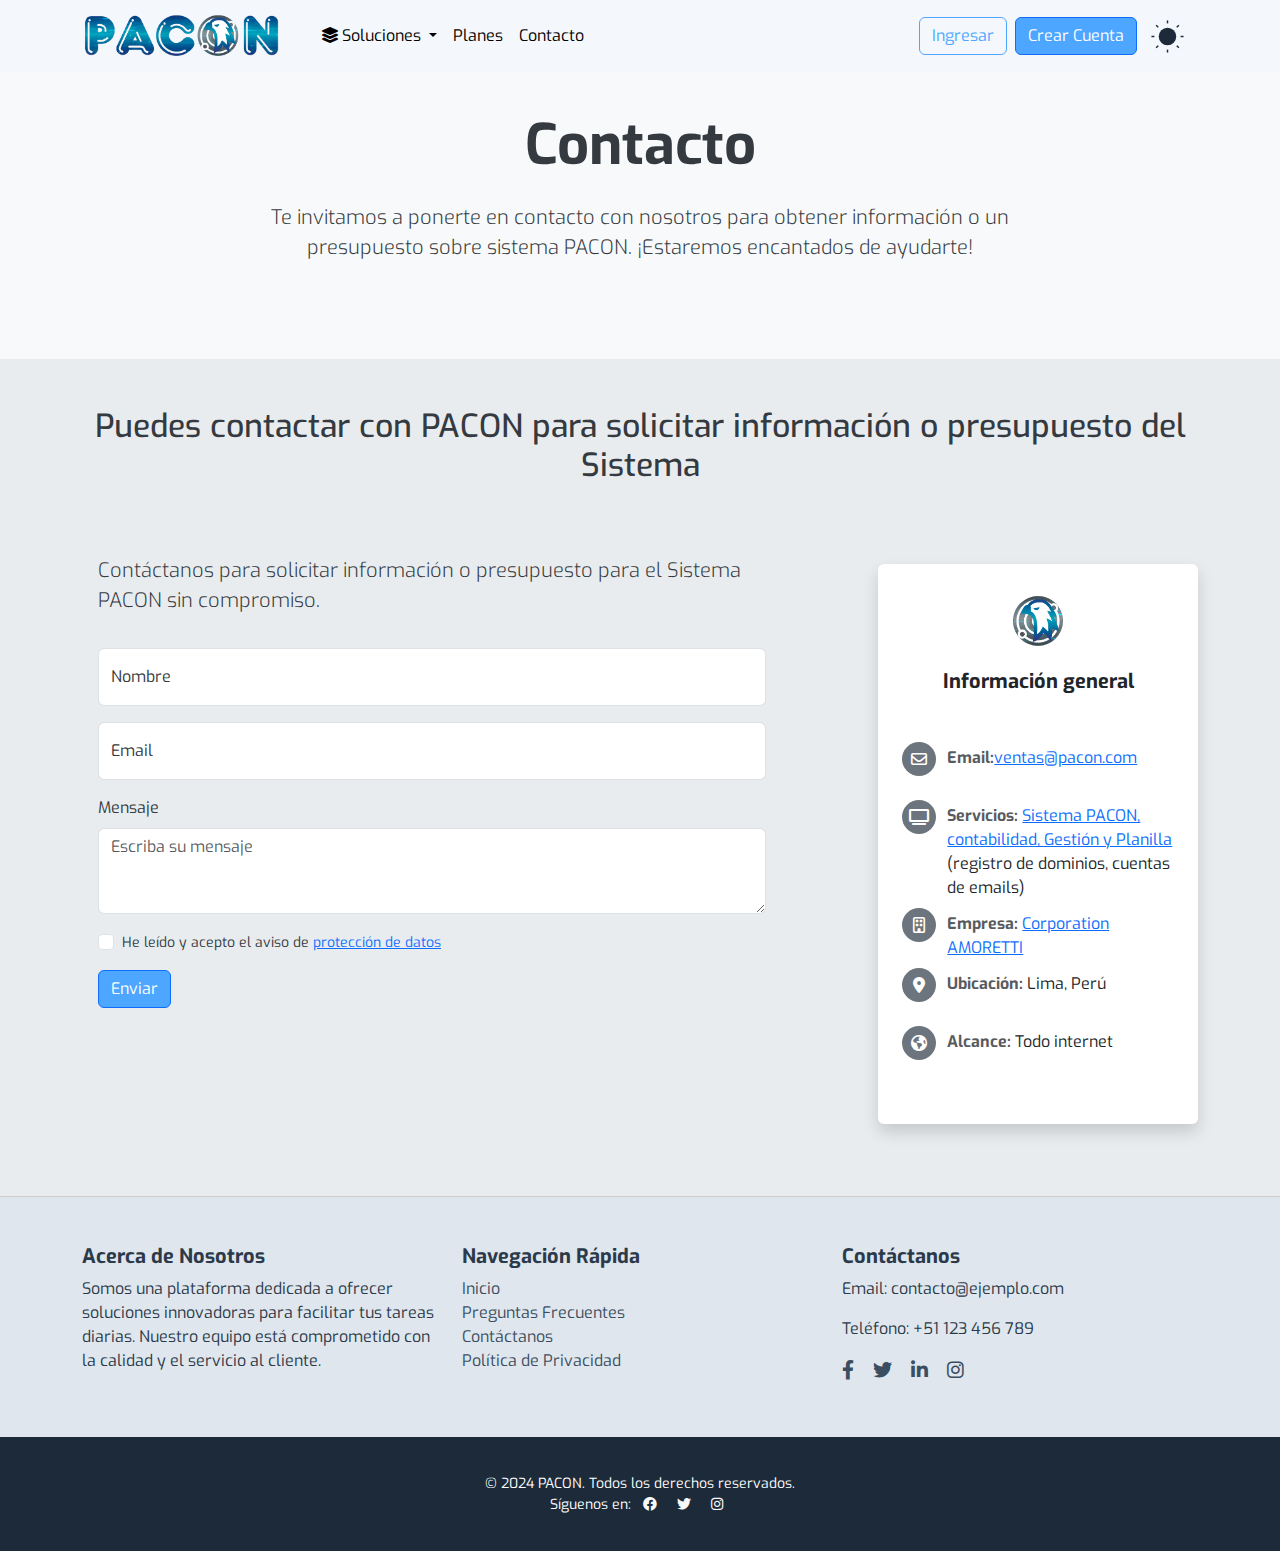
<file: contacto.html>
<!DOCTYPE html>
<html lang="es">
<head>
  <meta charset="UTF-8">
  <meta name="viewport" content="width=device-width, initial-scale=1.0">
  <title>Página PACON</title>
  <link href="https://fonts.googleapis.com/css2?family=Exo:wght@400;500;700&display=swap" rel="stylesheet">
  <link href="https://cdn.jsdelivr.net/npm/bootstrap@5.3.0/dist/css/bootstrap.min.css" rel="stylesheet">
  <link rel="stylesheet" href="https://cdnjs.cloudflare.com/ajax/libs/font-awesome/6.0.0-beta3/css/all.min.css">

  <link rel="stylesheet" href="css/style.css">

  <style>
    /* General */
    .topsection {
      margin-top: 4rem;
      padding: 2rem;
    }

    /* Modo claro */
    body.light-mode section {
      background-color: #f8f9fa;
      color: #343a40;
    }

    body.light-mode h1 {
      color: #212529;
    }

    /* Modo oscuro */
    body.dark-mode section {
      background-color: #343a40;
      color: #e4e6eb;
    }

    body.dark-mode h1 {
      color: #ffffff;
    }

    body.dark-mode h1 {
      color: #ffffff;
    }
    /*==================Cuerpo del pormulario==================*/
    
    .dark-mode .bg-body-secondary {
      background-color: #1f1f1f !important;
    }

    .dark-mode .form-control,
    .dark-mode .form-check-label,
    .dark-mode .card-text {
      background-color: #333333;
      color: #ffffff;
      border-color: #555555;
    }

    .dark-mode .form-control::placeholder {
      color: #cccccc;
    }

    .dark-mode .card {
      background-color: #292929;
      border-color: #3e3e3e;
    }

    .icon {
      color: #ffffff;
    }


  </style>

</head>
<body class="light-mode">

  <header>
    <nav class="navbar navbar-expand-lg fixed-top light-mode">
      <div class="container">
        <a class="navbar-brand" href="index.html"><img src="logo.png" alt="Logo" width="200"></a>

        <button class="navbar-toggler light-mode" type="button" data-bs-toggle="collapse" data-bs-target="#navbarNav">
          <span class="navbar-toggler-icon"></span>
        </button>
        <div class="collapse navbar-collapse" id="navbarNav">
          <ul class="navbar-nav me-auto ms-3">
            <li class="nav-item dropdown">
              <a class="nav-link dropdown-toggle" href="#" id="navbarDropdown" role="button" data-bs-toggle="dropdown">
                <i class="fas fa-layer-group"></i> Soluciones
              </a>
              <ul class="dropdown-menu light-mode" aria-labelledby="navbarDropdown">
                <li><a class="dropdown-item" href="facturacion.html"><i class="fas fa-chart-line"></i> Facturación</a></li>
                <li><a class="dropdown-item" href="#"><i class="fas fa-chart-bar"></i> Contabilidad</a></li>
                <li><a class="dropdown-item" href="puntoventa.html"><i class="fas fa-wallet"></i> Punto de venta</a></li>
                <li><a class="dropdown-item" href="#"><i class="fas fa-users"></i> Recursos Humanos</a></li>
              </ul>
            </li>
            <li class="nav-item"><a class="nav-link" href="#">Planes</a></li>
            <li class="nav-item"><a class="nav-link" href="#">Contacto</a></li>
          </ul>
          <div class="d-flex align-items-center auth-buttons">
            <a class="btn btn-outline-primary me-2" href="#">Ingresar</a>
            <a class="btn btn-primary" href="#">Crear Cuenta</a>
            
            <!--=============== Modo black/white ===============-->
            <button id="themeToggle" class="btn theme-icons" onclick="toggleMode()">
              <svg class="sun-and-moon" aria-hidden="true" width="35" height="35" viewBox="0 0 24 24">
                <!-- Sol (Negro) -->
                <circle class="sun" cx="12" cy="12" r="6" fill="currentColor"></circle>
                <g class="sun-beams" stroke="currentColor">
                  <line x1="12" y1="1" x2="12" y2="3"></line>
                  <line x1="12" y1="21" x2="12" y2="23"></line>
                  <line x1="4.22" y1="4.22" x2="5.64" y2="5.64"></line>
                  <line x1="18.36" y1="18.36" x2="19.78" y2="19.78"></line>
                  <line x1="1" y1="12" x2="3" y2="12"></line>
                  <line x1="21" y1="12" x2="23" y2="12"></line>
                  <line x1="4.22" y1="19.78" x2="5.64" y2="18.36"></line>
                  <line x1="18.36" y1="5.64" x2="19.78" y2="4.22"></line>
                </g>
                <!-- Media Luna -->
                <mask id="moon-mask">
                  <rect x="0" y="0" width="35" height="35" fill="white"></rect>
                  <circle cx="12" cy="12" r="6" fill="white"></circle>
                  <circle cx="15" cy="12" r="5" fill="black"></circle>
                </mask>
                <circle class="moon-shape" cx="12" cy="12" r="6" mask="url(#moon-mask)" fill="currentColor"></circle>
                <polygon points="16,12 17,14 15,13 17,12 15,11" fill="currentColor"></polygon>
              </svg>
            </button>

          </div>
        </div>
      </div>
    </nav>
  </header>

  <section class="container-fluid py-5 topsection">
    <div class="row justify-content-center align-items-center text-center">
      <div class="col-md-8">
        <h2 class="display-4 fw-bold mb-4">Contacto</h2>
        <p class="lead mb-5">
          Te invitamos a ponerte en contacto con nosotros para obtener información o un presupuesto 
          sobre sistema PACON. ¡Estaremos encantados de ayudarte!
        </p>

      </div>
    </div>
  </section>

  <section class="bg-body-secondary py-5">
    <div class="container">
      <div class="text-center section-heading">
        <h2>Puedes contactar con PACON para solicitar información o presupuesto del Sistema</h2> 
      </div>
      <div class="row justify-content-center mt-xl-5 pt-xl-4">
        <div class="col-lg-8 pe-xl-5 pe-lg-4">
          <p class="px-4 px-md-3 pb-3 lead">
            Contáctanos para solicitar información o presupuesto para el Sistema PACON sin compromiso.
          </p>
  
          <form class="px-3 mb-5" action="#" method="post" name="contactoform" id="contactoform" novalidate="">
            <div class="form-floating mb-3">
              <input type="text" class="form-control" id="nombre" aria-describedby="nombreHelp" placeholder="Escriba su nombre" name="nombre" required="">
              <label for="nombre">Nombre</label>
              <div id="nombreHelp" class="form-text invalid-feedback">Por favor escriba su nombre</div>
            </div>
            <div class="form-floating mb-3">
              <input type="email" class="form-control" id="email" aria-describedby="emailHelp" placeholder="Escriba su Email" name="email" required="">
              <label for="email">Email</label>
              <div id="emailHelp" class="form-text invalid-feedback">Por favor escriba un nombre de email válido</div>
            </div>
            <div class="mb-3">
              <label for="mensaje" class="form-label">Mensaje</label>
              <textarea class="form-control" id="mensaje" name="mensaje" rows="3" placeholder="Escriba su mensaje" aria-describedby="mensajeHelp" required=""></textarea>
              <div id="mensajeHelp" class="form-text invalid-feedback">Por favor escriba su mensaje</div>
            </div>
  
            <div class="mb-3 form-check">
              <input type="checkbox" class="form-check-input" id="privacidad" aria-describedby="privacidadHelp" required="">
              <label class="form-check-label" for="privacidad">
                <small>He leído y acepto el aviso de <a href="#" data-bs-toggle="modal" data-bs-target="#largeModal">protección de datos</a></small>
              </label>
              <div id="privacidadHelp" class="form-text invalid-feedback">No ha leído y aceptado el aviso de protección de datos</div>
            </div>
            <button type="submit" class="btn btn-primary lift">Enviar</button>
            <input type="hidden" name="enviar" value="contacto">
          </form>
        </div>
  
        <div class="col-lg-4 mt-2 ps-xl-5">
          <div class="card lift lift-lg mb-4 pb-4 px-2 border-0 shadow">
            <div class="card-body">
              <div class="my-3 text-center">
                <div class="icon d-inline-flex align-items-center justify-content-center rounded-5 mb-3 bg-secondary" style="width:50px; height:50px;">
                  <img src="logouno.png" alt="Información general Ailon Webs" width="50" height="50">
                </div>
                <h5 class="card-title mt-2 mb-5 fw-bold">Información general</h5>
              </div>
              
              <div class="row g-0 mb-2">
                <div class="col-2 col-md-1 col-lg-2">
                  <div class="icon d-inline-flex align-items-center justify-content-center rounded-5 mb-3 bg-secondary" style="width:34px; height:34px;">
                    <i class="far fa-envelope"></i>
                  </div>
                </div>
                <div class="col-10 col-md-11 col-lg-10">
                  <p class="pt-1 card-text">
                    <span class="text-body-secondary fw-bold">Email:</span><a href="mailto:info@ailonwebs.com">ventas@pacon.com</a>
                  </p>
                </div>
              </div>
  
              <div class="row g-0 mb-2">
                <div class="col-2 col-md-1 col-lg-2">
                  <div class="icon d-inline-flex align-items-center justify-content-center rounded-5 mb-3 bg-secondary" style="width:34px; height:34px;">
                    <i class="fas fa-tv"></i>
                  </div>
                </div>
                <div class="col-10 col-md-11 col-lg-10">
                  <p class="pt-1 card-text">
                    <span class="text-body-secondary fw-bold">Servicios:</span> <a href="/diseno-web">Sistema PACON, contabilidad, Gestión y Planilla</a> (registro de dominios, cuentas de emails)
                  </p>
                </div>
              </div>
  
              <div class="row g-0 mb-2">
                <div class="col-2 col-md-1 col-lg-2">
                  <div class="icon d-inline-flex align-items-center justify-content-center rounded-5 mb-3 bg-secondary" style="width:34px; height:34px;">
                    <i class="far fa-building"></i>
                  </div>
                </div>
                <div class="col-10 col-md-11 col-lg-10">
                  <p class="pt-1 card-text">
                    <span class="text-body-secondary fw-bold">Empresa:</span> <a href="/#nosotros">Corporation AMORETTI</a>
                  </p>
                </div>
              </div>
  
              <div class="row g-0 mb-2">
                <div class="col-2 col-md-1 col-lg-2">
                  <div class="icon d-inline-flex align-items-center justify-content-center rounded-5 mb-3 bg-secondary" style="width:34px; height:34px;">
                    <i class="fas fa-map-marker-alt"></i>
                  </div>
                </div>
                <div class="col-10 col-md-11 col-lg-10">
                  <p class="pt-1 card-text">
                    <span class="text-body-secondary fw-bold">Ubicación:</span> Lima, Perú
                  </p>
                </div>
              </div>
  
              <div class="row g-0 mb-2">
                <div class="col-2 col-md-1 col-lg-2">
                  <div class="icon d-inline-flex align-items-center justify-content-center rounded-5 mb-3 bg-secondary" style="width:34px; height:34px;">
                    <i class="fas fa-globe-americas"></i>
                  </div>
                </div>
                <div class="col-10 col-md-11 col-lg-10">
                  <p class="pt-1 card-text">
                    <span class="text-body-secondary fw-bold">Alcance:</span> Todo internet
                  </p>
                </div>
              </div>
              
            </div>
          </div>
        </div>
      </div>
    </div>
  </section>

  <!-- Pie de página uno-->

  <section class="footer-section container-fluid py-5">
    <div class="container">
        <div class="row">
            <!-- Acerca de -->
            <div class="col-lg-4 mb-4 mb-lg-0">
                <h5 class="fw-bold">Acerca de Nosotros</h5>
                <p>Somos una plataforma dedicada a ofrecer soluciones innovadoras para facilitar tus tareas diarias. Nuestro equipo está comprometido con la calidad y el servicio al cliente.</p>
            </div>

            <!-- Navegación Rápida -->
            <div class="col-lg-4 mb-4 mb-lg-0">
                <h5 class="fw-bold">Navegación Rápida</h5>
                <ul class="list-unstyled">
                    <li><a href="#">Inicio</a></li>
                    <li><a href="#">Preguntas Frecuentes</a></li>
                    <li><a href="#">Contáctanos</a></li>
                    <li><a href="#">Política de Privacidad</a></li>
                </ul>
            </div>

            <!-- Contacto y Redes Sociales -->
            <div class="col-lg-4">
                <h5 class="fw-bold">Contáctanos</h5>
                <p>Email: contacto@ejemplo.com</p>
                <p>Teléfono: +51 123 456 789</p>
                <div class="social-icons">
                    <a href="#" target="_blank" aria-label="Facebook"><i class="fab fa-facebook-f"></i></a>
                    <a href="#" target="_blank" aria-label="Twitter"><i class="fab fa-twitter"></i></a>
                    <a href="#" target="_blank" aria-label="LinkedIn"><i class="fab fa-linkedin-in"></i></a>
                    <a href="#" target="_blank" aria-label="Instagram"><i class="fab fa-instagram"></i></a>
                </div>
            </div>
        </div>
    </div>
  </section>

  <!-- Pie de página dos -->
  <footer>
    <div class="container text-center py-3">
      <p>© 2024 PACON. Todos los derechos reservados.</p>
      <p>Síguenos en:
        <a href="#" class="text-light mx-2"><i class="fab fa-facebook"></i></a>
        <a href="#" class="text-light mx-2"><i class="fab fa-twitter"></i></a>
        <a href="#" class="text-light mx-2"><i class="fab fa-instagram"></i></a>
      </p>
    </div>
  </footer>
  


  <script src="https://cdn.jsdelivr.net/npm/bootstrap@5.3.0/dist/js/bootstrap.bundle.min.js"></script>
  <script src="js/script.js"></script>

</body>
</html>
</file>
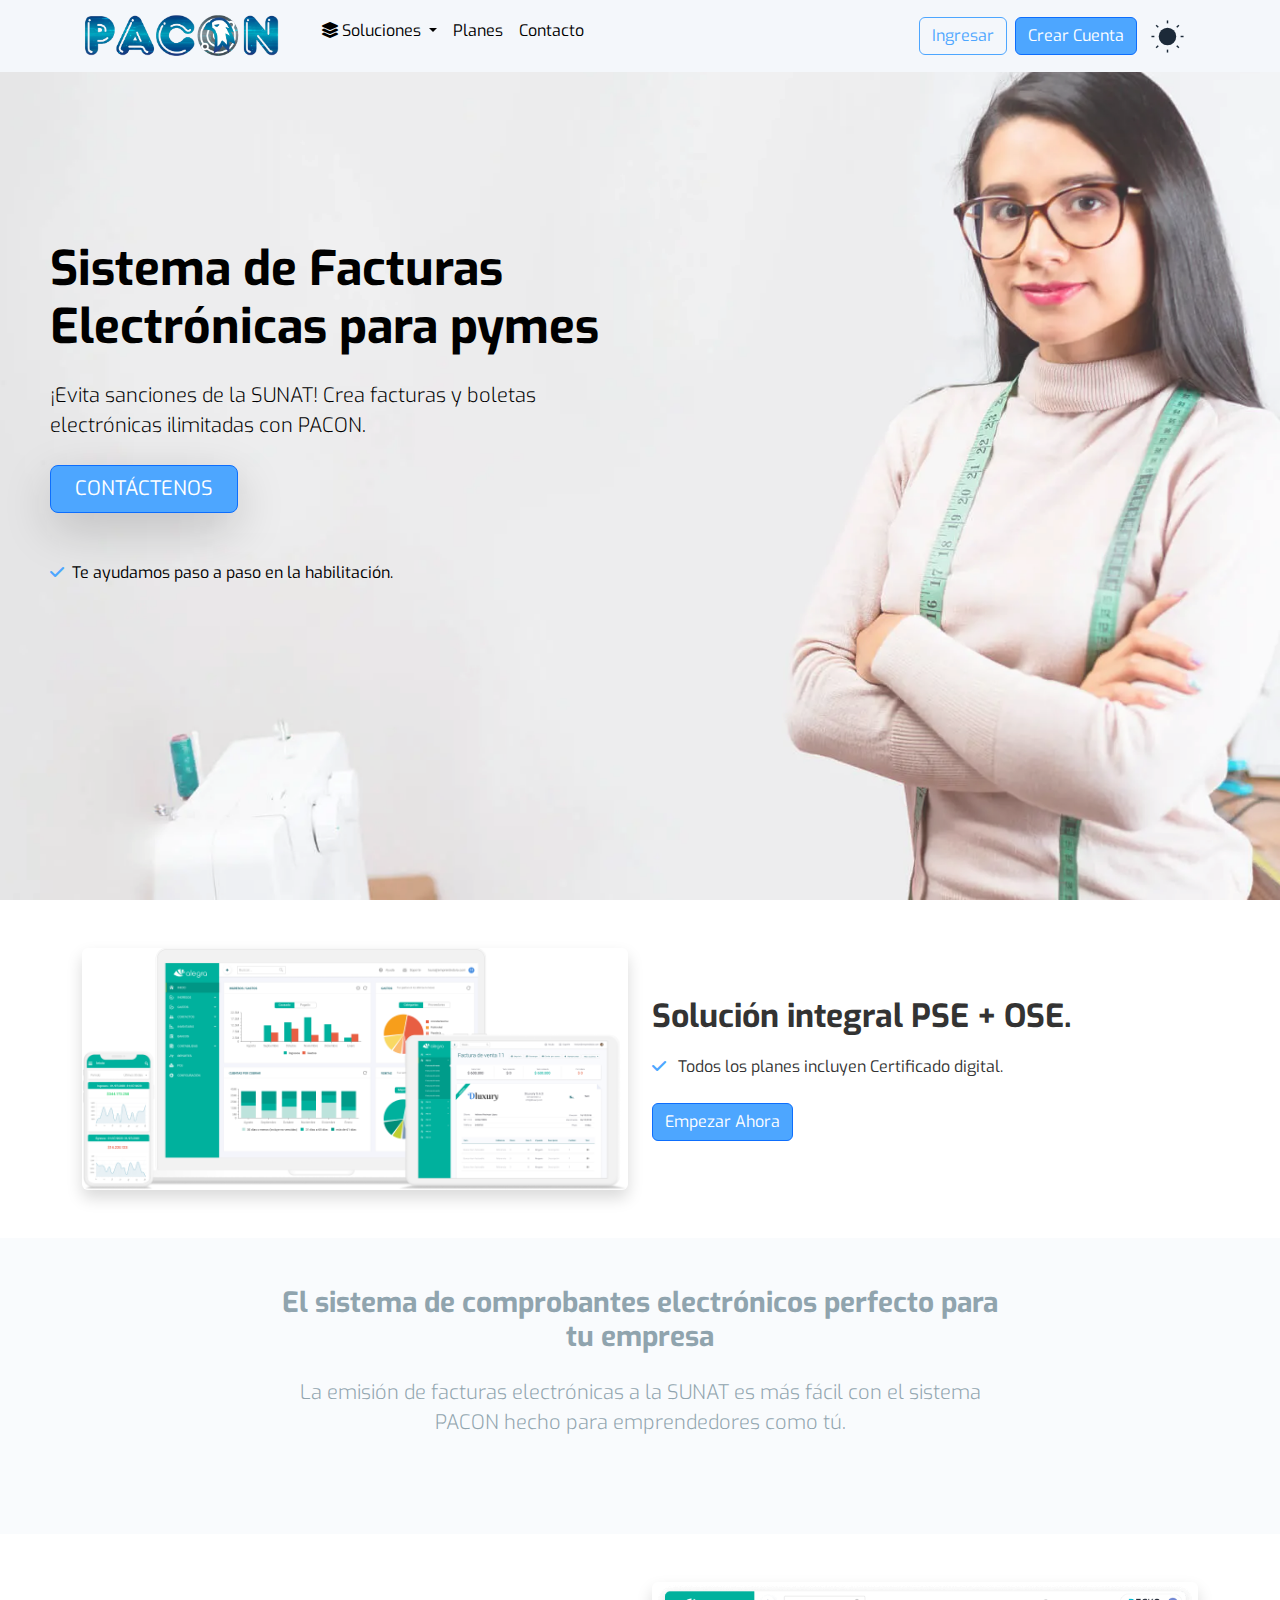
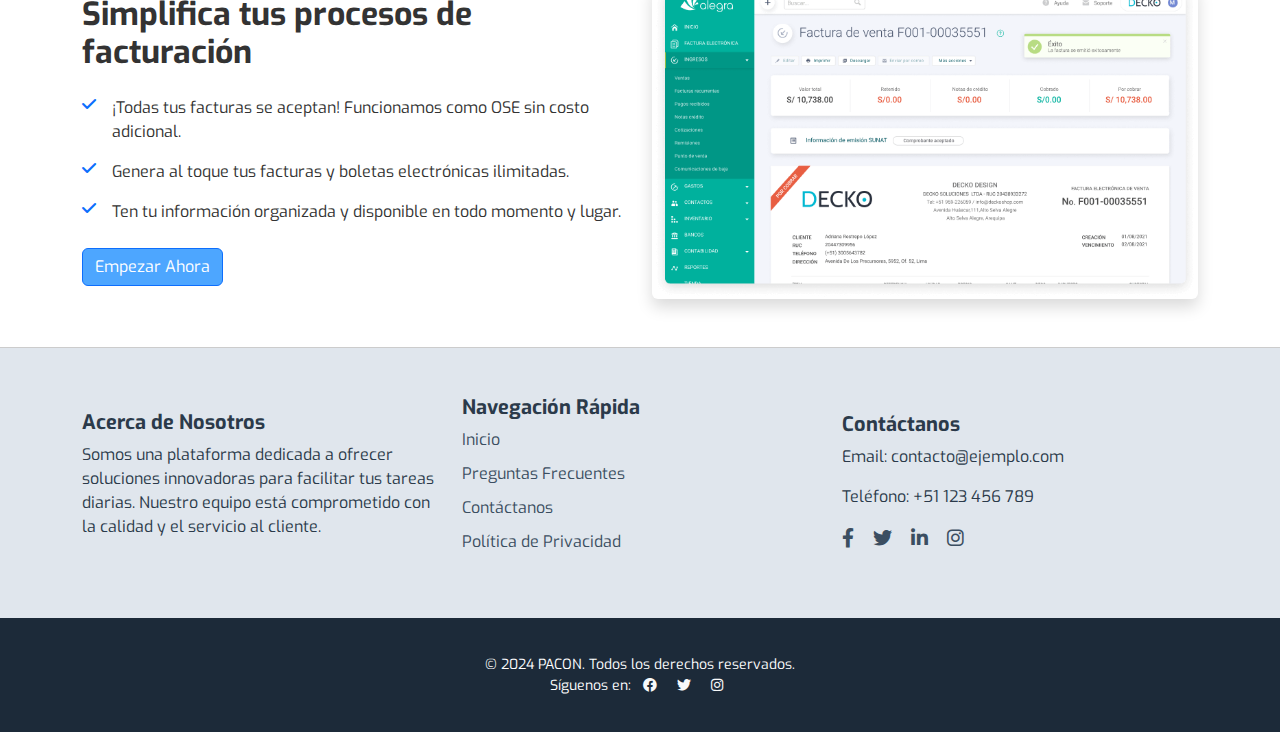
<file: facturacion.html>
<!DOCTYPE html>
<html lang="es">
<head>
  <meta charset="UTF-8">
  <meta name="viewport" content="width=device-width, initial-scale=1.0">
  <title>Página PACON</title>
  <link href="https://fonts.googleapis.com/css2?family=Exo:wght@400;500;700&display=swap" rel="stylesheet">
  <link href="https://cdn.jsdelivr.net/npm/bootstrap@5.3.0/dist/css/bootstrap.min.css" rel="stylesheet">
  <link rel="stylesheet" href="https://cdnjs.cloudflare.com/ajax/libs/font-awesome/6.0.0-beta3/css/all.min.css">

  <link rel="stylesheet" href="css/style.css">

  <style>
    /* Sección principal */
    
    
    /* Imagen de fondo */
    .background-image {
      position: absolute;
      top: 0;
      left: 0;
      width: 100%;
      height: 100%;
      background: url('facturacion.webp') no-repeat center center;
      background-size: cover;
      z-index: 1;
      opacity: 0.8;
    }
    
    /* Contenedor del contenido */
    .content-wrapper {
      position: relative;
      z-index: 2;
      height: 100%;
    }
    
    /* Eliminar el punto de las listas */
    ul {
      list-style: none;
      padding: 0;  /* Opcional: elimina el relleno por defecto */
    }

    ul li {
      margin-bottom: 10px;  /* Espaciado entre los elementos de la lista */
    }

    /* Cambios para dispositivos grandes */
    @media (min-width: 992px) {
      .row {
        display: flex;
        align-items: center;
        justify-content: flex-start; /* Texto a la izquierda */
      }
    
      #textSection {
        align-items: flex-start; /* Alinea texto a la izquierda */
        text-align: start;
        padding-left: 50px; /* Espaciado lateral */
      }
    }
    
    /* Cambios para dispositivos móviles y tabletas */
    @media (max-width: 991px) {
      .background-image {
        background-position: right center; /* Centra la parte derecha de la imagen */
        background-size: cover; /* Mantiene la imagen cubriendo toda la sección */
      }
    
      #textSection {
        padding-top: 80px; /* Asegura que el texto no se superponga al menú */
        text-align: center;
      }
    
      .content-wrapper {
        display: flex;
        justify-content: center;
        align-items: center;
      }
    
      /* Sombreado en modo móvil */
      .section-mobile {
        background: rgba(0, 0, 0, 0.6); /* Fondo negro con opacidad */
        backdrop-filter: blur(5px); /* Agrega desenfoque */
      }
    }

    /*=====================================*/
 
    /* Modo Claro */
    .topsection {
      background-color: var(--bg-light);
      color: var(--text-dark);
    }

    /* Modo Oscuro */
    body.dark-mode .topsection {
      background-color: var(--bg-dark);
      color: var(--text-light);
    }

    body.dark-mode .section-features {
      background-color: var(--primary-dark);
      color: var(--text-light);
    }

  </style>

</head>
<body class="light-mode">

  <header>
    <nav class="navbar navbar-expand-lg fixed-top light-mode">
      <div class="container">
        <a class="navbar-brand" href="index.html"><img src="logo.png" alt="Logo" width="200"></a>

        <button class="navbar-toggler light-mode" type="button" data-bs-toggle="collapse" data-bs-target="#navbarNav">
          <span class="navbar-toggler-icon"></span>
        </button>
        <div class="collapse navbar-collapse" id="navbarNav">
          <ul class="navbar-nav me-auto ms-3">
            <li class="nav-item dropdown">
              <a class="nav-link dropdown-toggle" href="#" id="navbarDropdown" role="button" data-bs-toggle="dropdown">
                <i class="fas fa-layer-group"></i> Soluciones
              </a>
              <ul class="dropdown-menu light-mode" aria-labelledby="navbarDropdown">
                <li><a class="dropdown-item" href="facturacion.html"><i class="fas fa-chart-line"></i> Facturación</a></li>
                <li><a class="dropdown-item" href="#"><i class="fas fa-chart-bar"></i> Contabilidad</a></li>
                <li><a class="dropdown-item" href="puntoventa.html"><i class="fas fa-wallet"></i> Punto de venta</a></li>
                <li><a class="dropdown-item" href="#"><i class="fas fa-users"></i> Recursos Humanos</a></li>
              </ul>
            </li>
            <li class="nav-item"><a class="nav-link" href="#">Planes</a></li>
            <li class="nav-item"><a class="nav-link" href="#">Contacto</a></li>
          </ul>
          <div class="d-flex align-items-center auth-buttons">
            <a class="btn btn-outline-primary me-2" href="#">Ingresar</a>
            <a class="btn btn-primary" href="#">Crear Cuenta</a>
            
            <!--=============== Modo black/white ===============-->
            <button id="themeToggle" class="btn theme-icons" onclick="toggleMode()">
              <svg class="sun-and-moon" aria-hidden="true" width="35" height="35" viewBox="0 0 24 24">
                <!-- Sol (Negro) -->
                <circle class="sun" cx="12" cy="12" r="6" fill="currentColor"></circle>
                <g class="sun-beams" stroke="currentColor">
                  <line x1="12" y1="1" x2="12" y2="3"></line>
                  <line x1="12" y1="21" x2="12" y2="23"></line>
                  <line x1="4.22" y1="4.22" x2="5.64" y2="5.64"></line>
                  <line x1="18.36" y1="18.36" x2="19.78" y2="19.78"></line>
                  <line x1="1" y1="12" x2="3" y2="12"></line>
                  <line x1="21" y1="12" x2="23" y2="12"></line>
                  <line x1="4.22" y1="19.78" x2="5.64" y2="18.36"></line>
                  <line x1="18.36" y1="5.64" x2="19.78" y2="4.22"></line>
                </g>
                <!-- Media Luna -->
                <mask id="moon-mask">
                  <rect x="0" y="0" width="35" height="35" fill="white"></rect>
                  <circle cx="12" cy="12" r="6" fill="white"></circle>
                  <circle cx="15" cy="12" r="5" fill="black"></circle>
                </mask>
                <circle class="moon-shape" cx="12" cy="12" r="6" mask="url(#moon-mask)" fill="currentColor"></circle>
                <polygon points="16,12 17,14 15,13 17,12 15,11" fill="currentColor"></polygon>
              </svg>
            </button>

          </div>
        </div>
      </div>
    </nav>
  </header>

  <section class="container-fluid my-0 p-0 vh-100 overflow-hidden position-relative section-mobile">
    <!-- Imagen de fondo -->
    <div class="background-image"></div>
  
    <!-- Contenido -->
    <div class="content-wrapper h-100">
      <div class="row align-items-center h-100 mx-0">
        <!-- Texto y contenido -->
        <div class="col-12 col-md-6 d-flex flex-column justify-content-center px-6 text-center text-md-start" id="textSection">
          <h1 class="display-5 fw-bold mb-4 theme-primary">Sistema de Facturas Electrónicas para pymes</h1>
          <p class="lead theme-muted mb-4">¡Evita sanciones de la SUNAT! Crea facturas y boletas electrónicas ilimitadas con PACON.</p>
          
          <!-- Botón de Llamado a la Acción -->
          <a href="contacto.html" class="btn btn-primary btn-lg text-uppercase px-4 py-2 shadow-lg hover-grow">Contáctenos</a>
  
          <ul class="py-5">
            <li><i class="fas fa-check icon-color me-2"></i>Te ayudamos paso a paso en la habilitación.</li>
          </ul>
        </div>
      </div>
    </div>
  </section>
  
  
  <section class="container-fluid py-5 section-features">
    <div class="container">
      <div class="row align-items-center">
        
        <!-- Columna de texto y lista de características, ordenada después en pantallas medianas y grandes -->
        <div class="col-12 col-lg-6 order-lg-2  mb-4 mb-lg-0">
          <div class="d-flex flex-column flex-sm-row align-items-start align-items-sm-center mb-3">
            <div>
              <h2 class="fw-bold mb-1">Solución integral PSE + OSE.</h2>
            </div>
          </div>
            
          <!-- Lista de características -->
          <ul class="list-unstyled mb-4">
            <li class="mb-2"><i class="fas fa-check icon-color me-2"></i> Todos los planes incluyen Certificado digital.</li>
          </ul>
          
          <!-- Botones -->
          <a href="#" class="btn btn-primary me-2 mb-2 mb-sm-0">Empezar Ahora</a>
          <!-- <a href="#" class="btn btn-outline-primary">Conoce Más</a> -->

        </div>

        <!-- Columna de imagen, ordenada primero en pantallas medianas y grandes -->
        <div class="col-12 col-lg-6 order-lg-1 mb-4 mb-lg-0">
          <img src="graphs.png" class="img-fluid rounded shadow w-100" alt="Ventajas de nuestro servicio">
        </div>

      </div>
    </div>
  </section>

  <section class="container-fluid py-5 topsection">
    <div class="container">
      <div class="row justify-content-center align-items-center text-center">
        <div class="col-md-8">
          <h3 class="fw-bold mb-4">El sistema de comprobantes electrónicos perfecto para tu empresa</h3>
          <p class="lead mb-5">
            La emisión de facturas electrónicas a la SUNAT es más fácil con el sistema PACON hecho para emprendedores como tú.
          </p>
        </div>
      </div>
    </div>
  </section>
  
  <section class="container-fluid py-5 section-features">
    <div class="container">
      <div class="row align-items-center">
        <!-- Columna de texto y lista de características -->
        <div class="col-12 col-lg-6 mb-4 mb-lg-0">
          <div>
            <h2 class="fw-bold mb-4">Simplifica tus procesos de facturación</h2>
            <ul class="list-unstyled mb-4">
              <li class="d-flex align-items-start mb-3">
                <i class="fas fa-check text-primary me-3"></i>
                <span>¡Todas tus facturas se aceptan! Funcionamos como OSE sin costo adicional.</span>
              </li>
              <li class="d-flex align-items-start mb-3">
                <i class="fas fa-check text-primary me-3"></i>
                <span>Genera al toque tus facturas y boletas electrónicas ilimitadas.</span>
              </li>
              <li class="d-flex align-items-start mb-3">
                <i class="fas fa-check text-primary me-3"></i>
                <span>Ten tu información organizada y disponible en todo momento y lugar.</span>
              </li>
            </ul>
            <!-- Botones -->
            <div class="d-flex flex-column flex-sm-row">
              <a href="#" class="btn btn-primary me-sm-3 mb-2 mb-sm-0">Empezar Ahora</a>
            </div>
          </div>
        </div>
  
        <!-- Columna de imagen -->
        <div class="col-12 col-lg-6">
          <img src="ui-invoice.png" class="img-fluid rounded shadow w-100" alt="Ventajas de nuestro servicio">
        </div>
      </div>
    </div>
  </section>
  
  



  <!-- Pie de página dos -->

  <section class="footer-section container-fluid py-5">
    <div class="container">
        <div class="row">
            <!-- Acerca de -->
            <div class="col-lg-4 mb-4 mb-lg-0">
                <h5 class="fw-bold">Acerca de Nosotros</h5>
                <p>Somos una plataforma dedicada a ofrecer soluciones innovadoras para facilitar tus tareas diarias. Nuestro equipo está comprometido con la calidad y el servicio al cliente.</p>
            </div>

            <!-- Navegación Rápida -->
            <div class="col-lg-4 mb-4 mb-lg-0">
                <h5 class="fw-bold">Navegación Rápida</h5>
                <ul class="list-unstyled">
                    <li><a href="#">Inicio</a></li>
                    <li><a href="#">Preguntas Frecuentes</a></li>
                    <li><a href="#">Contáctanos</a></li>
                    <li><a href="#">Política de Privacidad</a></li>
                </ul>
            </div>

            <!-- Contacto y Redes Sociales -->
            <div class="col-lg-4">
                <h5 class="fw-bold">Contáctanos</h5>
                <p>Email: contacto@ejemplo.com</p>
                <p>Teléfono: +51 123 456 789</p>
                <div class="social-icons">
                    <a href="#" target="_blank" aria-label="Facebook"><i class="fab fa-facebook-f"></i></a>
                    <a href="#" target="_blank" aria-label="Twitter"><i class="fab fa-twitter"></i></a>
                    <a href="#" target="_blank" aria-label="LinkedIn"><i class="fab fa-linkedin-in"></i></a>
                    <a href="#" target="_blank" aria-label="Instagram"><i class="fab fa-instagram"></i></a>
                </div>
            </div>
        </div>
    </div>
  </section>



  <footer>
    <div class="container text-center py-3">
      <p>© 2024 PACON. Todos los derechos reservados.</p>
      <p>Síguenos en:
        <a href="#" class="text-light mx-2"><i class="fab fa-facebook"></i></a>
        <a href="#" class="text-light mx-2"><i class="fab fa-twitter"></i></a>
        <a href="#" class="text-light mx-2"><i class="fab fa-instagram"></i></a>
      </p>
    </div>
  </footer>
  


  <script src="https://cdn.jsdelivr.net/npm/bootstrap@5.3.0/dist/js/bootstrap.bundle.min.js"></script>
  <script src="js/script.js"></script>

</body>
</html>
</file>
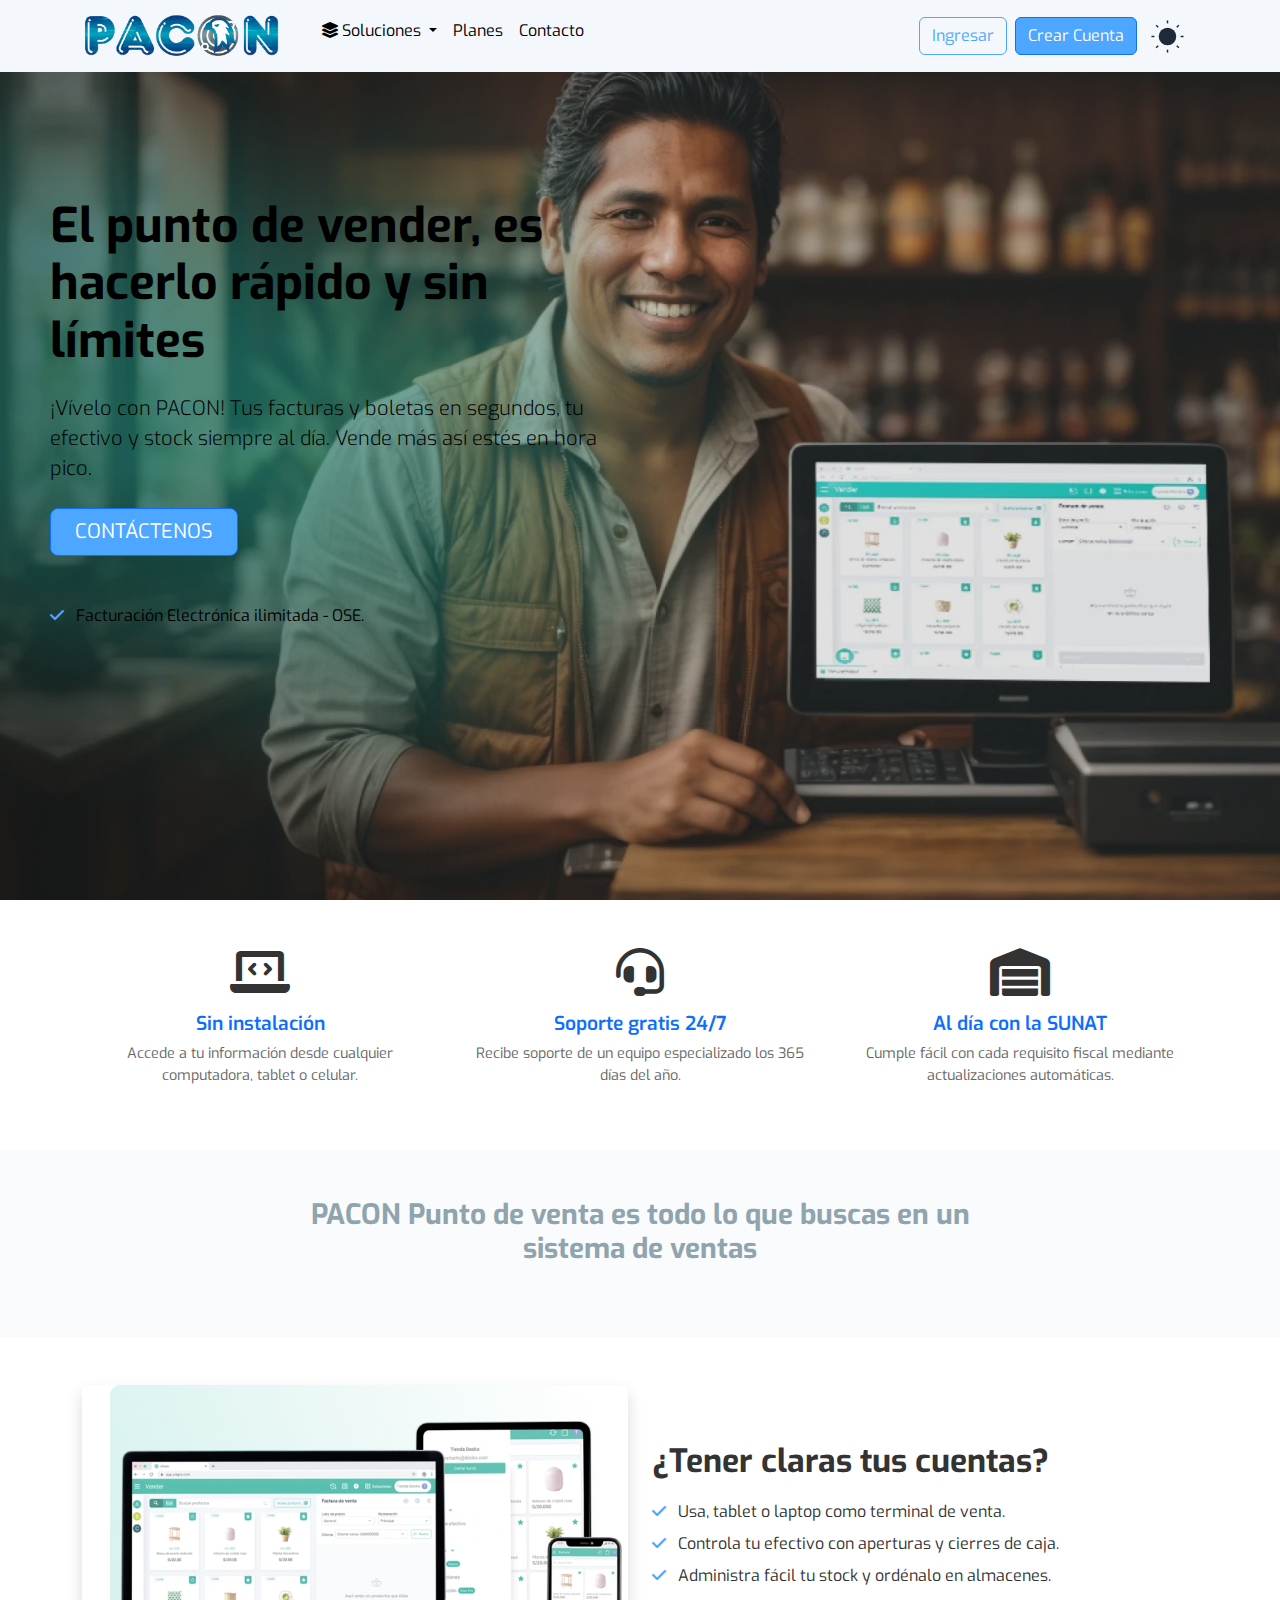
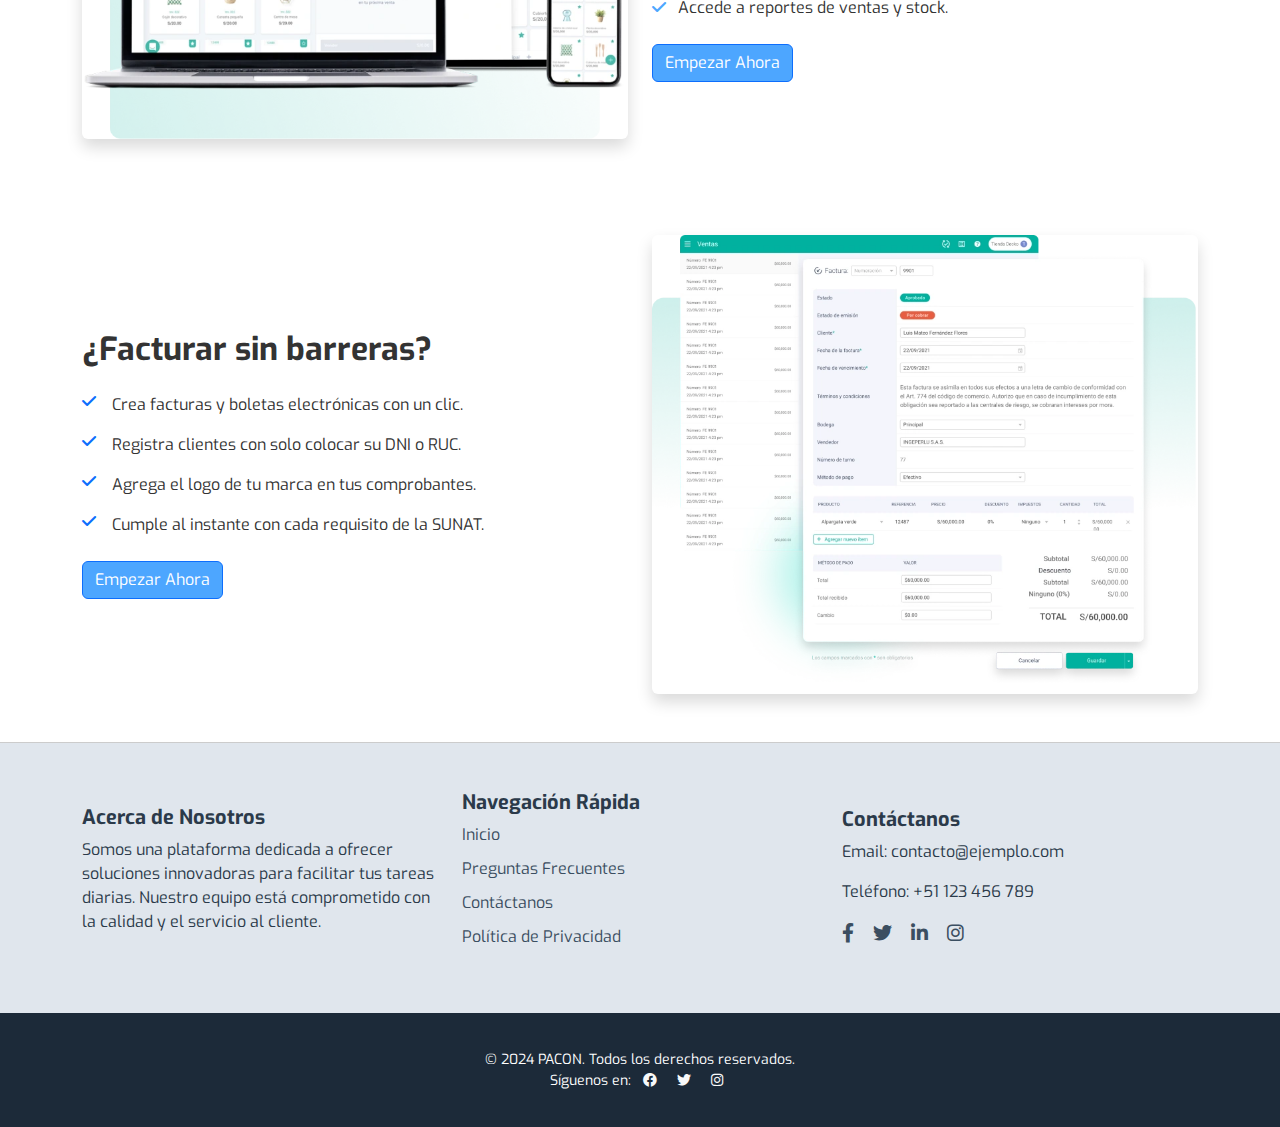
<file: puntoventa.html>
<!DOCTYPE html>
<html lang="es">
<head>
  <meta charset="UTF-8">
  <meta name="viewport" content="width=device-width, initial-scale=1.0">
  <title>Página PACON</title>
  <link href="https://fonts.googleapis.com/css2?family=Exo:wght@400;500;700&display=swap" rel="stylesheet">
  <link href="https://cdn.jsdelivr.net/npm/bootstrap@5.3.0/dist/css/bootstrap.min.css" rel="stylesheet">
  <link rel="stylesheet" href="https://cdnjs.cloudflare.com/ajax/libs/font-awesome/6.0.0-beta3/css/all.min.css">

  <link rel="stylesheet" href="css/style.css">

  <style>
    /* Sección principal */
    .container-fluid {
      position: relative;
      background: rgba(0, 0, 0, 0.6); /* Fondo negro con opacidad */
    }
    
    /* Imagen de fondo */
    .background-image {
      position: absolute;
      top: 0;
      left: 0;
      width: 100%;
      height: 100%;
      background: url('Full-image-1.webp') no-repeat center center;
      background-size: cover;
      z-index: 1;
      opacity: 0.8;
    }
    
    /* Contenedor del contenido */
    .content-wrapper {
      position: relative;
      z-index: 2;
      height: 100%;
    }
    
    /* Eliminar el punto de las listas */
    ul {
      list-style: none;
      padding: 0;  /* Opcional: elimina el relleno por defecto */
    }

    ul li {
      margin-bottom: 10px;  /* Espaciado entre los elementos de la lista */
    }

    /* Cambios para dispositivos grandes */
    @media (min-width: 992px) {
      .row {
        display: flex;
        align-items: center;
        justify-content: flex-start; /* Texto a la izquierda */
      }
    
      #textSection {
        align-items: flex-start; /* Alinea texto a la izquierda */
        text-align: start;
        padding-left: 50px; /* Espaciado lateral */
      }
    }
    
    /* Cambios para dispositivos móviles y tabletas */
    @media (max-width: 991px) {
      .background-image {
        background-position: right center; /* Centra la parte derecha de la imagen */
        background-size: cover; /* Mantiene la imagen cubriendo toda la sección */
      }
    
      #textSection {
        padding-top: 80px; /* Asegura que el texto no se superponga al menú */
        text-align: center;
      }
    
      .content-wrapper {
        display: flex;
        justify-content: center;
        align-items: center;
      }
    
      /* Sombreado en modo móvil */
      .section-mobile {
        background: rgba(0, 0, 0, 0.6); /* Fondo negro con opacidad */
        backdrop-filter: blur(5px); /* Agrega desenfoque */
      }
    }

    /*=====================================*/
 
    /* Modo Claro */
    .topsection {
      background-color: var(--bg-light);
      color: var(--text-dark);
    }

    /* Modo Oscuro */
    body.dark-mode .topsection {
      background-color: var(--bg-dark);
      color: var(--text-light);
    }

    body.dark-mode .section-features {
      background-color: var(--primary-dark);
      color: var(--text-light);
    }

    </style>

</head>
<body class="light-mode">

  <header>
    <nav class="navbar navbar-expand-lg fixed-top light-mode">
      <div class="container">
        <a class="navbar-brand" href="index.html"><img src="logo.png" alt="Logo" width="200"></a>

        <button class="navbar-toggler light-mode" type="button" data-bs-toggle="collapse" data-bs-target="#navbarNav">
          <span class="navbar-toggler-icon"></span>
        </button>

        <div class="collapse navbar-collapse" id="navbarNav">
          <ul class="navbar-nav me-auto ms-3">
            <li class="nav-item dropdown">
              <a class="nav-link dropdown-toggle" href="#" id="navbarDropdown" role="button" data-bs-toggle="dropdown">
                <i class="fas fa-layer-group"></i> Soluciones
              </a>
              <ul class="dropdown-menu light-mode" aria-labelledby="navbarDropdown">
                <li><a class="dropdown-item" href="facturacion.html"><i class="fas fa-chart-line"></i> Facturación</a></li>
                <li><a class="dropdown-item" href="#"><i class="fas fa-chart-bar"></i> Contabilidad</a></li>
                <li><a class="dropdown-item" href="puntoventa.html"><i class="fas fa-wallet"></i> Punto de venta</a></li>
                <li><a class="dropdown-item" href="#"><i class="fas fa-users"></i> Recursos Humanos</a></li>
              </ul>
            </li>
            <li class="nav-item"><a class="nav-link" href="#">Planes</a></li>
            <li class="nav-item"><a class="nav-link" href="#">Contacto</a></li>
          </ul>
          <div class="d-flex align-items-center auth-buttons">
            <a class="btn btn-outline-primary me-2" href="#">Ingresar</a>
            <a class="btn btn-primary" href="#">Crear Cuenta</a>
            
            <!--=============== Modo black/white ===============-->
            <button id="themeToggle" class="btn theme-icons" onclick="toggleMode()">
              <svg class="sun-and-moon" aria-hidden="true" width="35" height="35" viewBox="0 0 24 24">
                <!-- Sol (Negro) -->
                <circle class="sun" cx="12" cy="12" r="6" fill="currentColor"></circle>
                <g class="sun-beams" stroke="currentColor">
                  <line x1="12" y1="1" x2="12" y2="3"></line>
                  <line x1="12" y1="21" x2="12" y2="23"></line>
                  <line x1="4.22" y1="4.22" x2="5.64" y2="5.64"></line>
                  <line x1="18.36" y1="18.36" x2="19.78" y2="19.78"></line>
                  <line x1="1" y1="12" x2="3" y2="12"></line>
                  <line x1="21" y1="12" x2="23" y2="12"></line>
                  <line x1="4.22" y1="19.78" x2="5.64" y2="18.36"></line>
                  <line x1="18.36" y1="5.64" x2="19.78" y2="4.22"></line>
                </g>
                <!-- Media Luna -->
                <mask id="moon-mask">
                  <rect x="0" y="0" width="35" height="35" fill="white"></rect>
                  <circle cx="12" cy="12" r="6" fill="white"></circle>
                  <circle cx="15" cy="12" r="5" fill="black"></circle>
                </mask>
                <circle class="moon-shape" cx="12" cy="12" r="6" mask="url(#moon-mask)" fill="currentColor"></circle>
                <polygon points="16,12 17,14 15,13 17,12 15,11" fill="currentColor"></polygon>
              </svg>
            </button>

          </div>
        </div>
      </div>
    </nav>
  </header>




  <section class="container-fluid my-0 p-0 vh-100 overflow-hidden position-relative section-mobile">
    <!-- Imagen de fondo -->
    <div class="background-image"></div>
  
    <!-- Contenido -->
    <div class="content-wrapper h-100">
      <div class="row align-items-center h-100 mx-0">
        <!-- Texto y contenido -->
        <div class="col-12 col-md-6 d-flex flex-column justify-content-center px-6 text-center text-md-start" id="textSection">
          <h1 class="display-5 fw-bold mb-4 theme-primary">El punto de vender, es hacerlo rápido y sin límites</h1>
          <p class="lead theme-muted mb-4">¡Vívelo con PACON! Tus facturas y boletas en segundos, tu efectivo  y stock siempre al día. Vende más así estés en hora pico.</p>
          
          <!-- Botón de Llamado a la Acción -->
          <a href="contacto.html" class="btn btn-primary btn-lg text-uppercase px-4 py-2 shadow-lg hover-grow">Contáctenos</a>
  
          <ul class="py-5">
            <li><i class="fas fa-check icon-color me-2"></i> Facturación Electrónica ilimitada - OSE.</li>
          </ul>
        </div>
      </div>
    </div>
  </section>
  
  

  <section class="container-fluid py-5 section-features">
    <div class="container text-center">
      <div class="row gy-4">
        <div class="col-12 col-md-4">
          <i class="fas fa-laptop-code fa-3x mb-3"></i>
          <h4 class="text-primary fw-semibold">Sin instalación</h4>
          <p>Accede a tu información desde cualquier computadora, tablet o celular.</p>
        </div>
        <div class="col-12 col-md-4">
          <!-- <img src="https://via.placeholder.com/80" alt="Icono Soporte" class="feature-icon mb-3"> -->
          <i class="fas fa-headset fa-3x mb-3"></i>
          <h4 class="text-primary fw-semibold">Soporte gratis 24/7</h4>
          <p>Recibe soporte de un equipo especializado los 365 días del año.</p>
        </div>
        <div class="col-12 col-md-4">
          <!-- <img src="https://via.placeholder.com/80" alt="Icono SUNAT" class="feature-icon mb-3"> -->
          <i class="fas fa-warehouse fa-3x mb-3"></i>
          <h4 class="text-primary fw-semibold">Al día con la SUNAT</h4>
          <p>Cumple fácil con cada requisito fiscal mediante actualizaciones automáticas.</p>
        </div>
      </div>
    </div>
  </section>


  <section class="container-fluid py-5 topsection">
    <div class="container">
      <div class="row justify-content-center align-items-center text-center">
        <div class="col-md-8">
          <h3 class="fw-bold mb-4">PACON Punto de venta es todo lo que buscas en un sistema de ventas</h3>
        </div>
      </div>
    </div>
  </section>
  


  <section class="container-fluid py-5 section-features">
    <div class="container">
      <div class="row align-items-center">
        
        <!-- Columna de texto y lista de características, ordenada después en pantallas medianas y grandes -->
        <div class="col-12 col-lg-6 order-lg-2  mb-4 mb-lg-0">
          <div class="d-flex flex-column flex-sm-row align-items-start align-items-sm-center mb-3">
            <div>
              <h2 class="fw-bold mb-1">¿Tener claras tus cuentas?</h2>
            </div>
          </div>
            
          <!-- Lista de características -->
          <ul class="list-unstyled mb-4">
            <li class="mb-2"><i class="fas fa-check icon-color me-2"></i> Usa, tablet o laptop como terminal de venta.</li>
            <li class="mb-2"><i class="fas fa-check icon-color me-2"></i> Controla tu efectivo con aperturas y cierres de caja.</li>
            <li class="mb-2"><i class="fas fa-check icon-color me-2"></i> Administra fácil tu stock y ordénalo en almacenes.</li>
            <li class="mb-2"><i class="fas fa-check icon-color me-2"></i> Accede a reportes de ventas y stock.</li>
          </ul>
          
          <!-- Botones -->
          <a href="#" class="btn btn-primary me-2 mb-2 mb-sm-0">Empezar Ahora</a>
          <!-- <a href="#" class="btn btn-outline-primary">Conoce Más</a> -->

        </div>

        <!-- Columna de imagen, ordenada primero en pantallas medianas y grandes -->
        <div class="col-12 col-lg-6 order-lg-1 mb-4 mb-lg-0">
          <img src="Frame-54767.webp" class="img-fluid rounded shadow w-100" alt="Ventajas de nuestro servicio">
        </div>

      </div>
    </div>
  </section> 


  <section class="container-fluid py-5 section-features">
    <div class="container">
      <div class="row align-items-center">
        <!-- Columna de texto y lista de características -->
        <div class="col-12 col-lg-6 mb-4 mb-lg-0">
          <div>
            <h2 class="fw-bold mb-4">¿Facturar sin barreras?</h2>
            <ul class="list-unstyled mb-4">
              <li class="d-flex align-items-start mb-3">
                <i class="fas fa-check text-primary me-3"></i>
                <span>Crea facturas y boletas electrónicas con un clic.</span>
              </li>
              <li class="d-flex align-items-start mb-3">
                <i class="fas fa-check text-primary me-3"></i>
                <span>Registra clientes con solo colocar su DNI o RUC.</span>
              </li>
              <li class="d-flex align-items-start mb-3">
                <i class="fas fa-check text-primary me-3"></i>
                <span>Agrega el logo de tu marca en tus comprobantes.</span>
              </li>
              <li class="d-flex align-items-start mb-3">
                <i class="fas fa-check text-primary me-3"></i>
                <span>Cumple al instante con cada requisito de la SUNAT.</span>
              </li>
            </ul>
            <!-- Botones -->
            <div class="d-flex flex-column flex-sm-row">
              <a href="#" class="btn btn-primary me-sm-3 mb-2 mb-sm-0">Empezar Ahora</a>
            </div>
          </div>
        </div>
  
        <!-- Columna de imagen -->
        <div class="col-12 col-lg-6">
          <img src="Group-2547.webp" class="img-fluid rounded shadow w-100" alt="Ventajas de nuestro servicio">
        </div>
      </div>
    </div>
  </section>
  
  



  <!-- Pie de página dos -->

  <section class="footer-section container-fluid py-5">
    <div class="container">
        <div class="row">
            <!-- Acerca de -->
            <div class="col-lg-4 mb-4 mb-lg-0">
                <h5 class="fw-bold">Acerca de Nosotros</h5>
                <p>Somos una plataforma dedicada a ofrecer soluciones innovadoras para facilitar tus tareas diarias. Nuestro equipo está comprometido con la calidad y el servicio al cliente.</p>
            </div>

            <!-- Navegación Rápida -->
            <div class="col-lg-4 mb-4 mb-lg-0">
                <h5 class="fw-bold">Navegación Rápida</h5>
                <ul class="list-unstyled">
                    <li><a href="#">Inicio</a></li>
                    <li><a href="#">Preguntas Frecuentes</a></li>
                    <li><a href="#">Contáctanos</a></li>
                    <li><a href="#">Política de Privacidad</a></li>
                </ul>
            </div>

            <!-- Contacto y Redes Sociales -->
            <div class="col-lg-4">
                <h5 class="fw-bold">Contáctanos</h5>
                <p>Email: contacto@ejemplo.com</p>
                <p>Teléfono: +51 123 456 789</p>
                <div class="social-icons">
                    <a href="#" target="_blank" aria-label="Facebook"><i class="fab fa-facebook-f"></i></a>
                    <a href="#" target="_blank" aria-label="Twitter"><i class="fab fa-twitter"></i></a>
                    <a href="#" target="_blank" aria-label="LinkedIn"><i class="fab fa-linkedin-in"></i></a>
                    <a href="#" target="_blank" aria-label="Instagram"><i class="fab fa-instagram"></i></a>
                </div>
            </div>
        </div>
    </div>
  </section>



  <footer>
    <div class="container text-center py-3">
      <p>© 2024 PACON. Todos los derechos reservados.</p>
      <p>Síguenos en:
        <a href="#" class="text-light mx-2"><i class="fab fa-facebook"></i></a>
        <a href="#" class="text-light mx-2"><i class="fab fa-twitter"></i></a>
        <a href="#" class="text-light mx-2"><i class="fab fa-instagram"></i></a>
      </p>
    </div>
  </footer>
  


  <script src="https://cdn.jsdelivr.net/npm/bootstrap@5.3.0/dist/js/bootstrap.bundle.min.js"></script>
  <script src="js/script.js"></script>

</body>
</html>
</file>
<file: css/style.css>
/*=============== VARIABLES DE COLOR ===============*/
:root {
	--primary-dark: #1c2a39;
	--primary-light: #4da6ff;
	--bg-light: #f9fbfd;
	--bg-dark: #243447;
	--text-light: #ffffff;
	/* --text-dark: #333333; hover:#b0bec5 - normal #90a4ae */
	--text-dark: #90a4ae;
	--button-hover: #3a87ed;
	--hamburger-border: #4da6ff;
}
/*=============== TIPOGRAFÁ GLOBAL ===============*/
* {
	/* font-family: 'Roboto', sans-serif; */
  /* font-family: 'Orbitron', sans-serif; */
  font-family: 'Exo', sans-serif;
}
body {
	transition: background-color 0.3s ease, color 0.3s ease;
}
/*=============== MODO CLARO/OSCURO DEL CUERPO ===============*/

body.light-mode {
	background-color: var(--bg-light);
	color: #000;
}

body.dark-mode {
	background-color: #171717;
	color: var(--text-light);
}
/*=============== MODO CLARO/OSCURO NAVBAR Y MENÚ DESPLEGABLE ===============*/

.navbar.light-mode, .dropdown-menu.light-mode {
	background-color: #f4f7fb;
	color: #000;
}

.dropdown-menu.light-mode .dropdown-item {
  color: #000;
}

.navbar.dark-mode, .dropdown-menu.dark-mode {
	background-color: var(--primary-dark);
	color: var(--text-light);
}

.dropdown-menu.dark-mode .dropdown-item {
  color: var(--text-light);
}

/*=============== TOGGLER BARRA DE NAVIGACIÓN ===============*/

.navbar-toggler {
	display: flex;
	align-items: center;
	justify-content: center;
	border-color: var(--text-dark);
}

.navbar-toggler-icon {
	background-image: none;
	width: 1.5em;
	height: 1.5em;
	display: flex;
	align-items: center;
	justify-content: center;
	font-size: 1.2rem;
	color: inherit;
}

.navbar-toggler.light-mode .navbar-toggler-icon::after {
	content: '\2630';
	font-size: 1.2rem;
	color: var(--text-dark);
}

.navbar-toggler.dark-mode .navbar-toggler-icon::after {
	content: '\2630';
	font-size: 1.2rem;
	color: var(--text-light);
}
/*=============== ENLACES DE NAVEGACIÓN ===============*/

.nav-link {
	color: inherit;
}

.nav-link:hover {
	color: var(--primary-light);
}
/*=============== MENÚ DESPLEGABLE ===============*/

.dropdown-menu {
	background-color: var(--bg-light);
}

.dropdown-menu.dark-mode {
	background-color: var(--bg-dark);
	color: var(--text-light);
}

.dropdown-item:hover {
	background-color: var(--button-hover);
	color: var(--text-light);
}

.dropdown-menu.dark-mode .dropdown-item:hover {
	background-color: #3a87ed;
	color: var(--text-light);
}
/*=============== BOTONES DE INGRESAR Y CREAR CUENTA ===============*/

.btn-outline-primary {
	color: var(--primary-light);
	border-color: var(--primary-light);
	transition: background-color 0.3s, color 0.3s;
}

.btn-outline-primary:hover,
.btn-primary {
	background-color: var(--primary-light);
	color: var(--text-light);
}

.btn-primary:hover {
	background-color: var(--button-hover);
}

.btn-secondary {
	background-color: transparent;
	border: none;
	color: var(--text-light);
	font-size: 1.2rem;
}

/*====================== SECCTION UNO ======================*/

.section-features {
	background-color: var(--bg-light);
	color: var(--text-dark);
	padding: 3rem 1rem;
}

.section-features h4 {
	font-size: 1.2rem;
	font-weight: 600;
}

.section-features p {
	font-size: 0.9rem;
	line-height: 1.5;
}

/*=========== Modo Claro ===========*/

body.light-mode .section-features {
	background-color: #FFFFFF;
	color: #333333;
}

body.light-mode .section-features h4 {
	color: #3a87ed;
}

body.light-mode .section-features p {
	color: #666;
}

/*=========== Modo Oscuro ===========*/

body.dark-mode .section-features {
	background-color: #243447;
	color: #e0e0e0;
}

body.dark-mode .section-features h4 {
	color: #70a1ff;
}

body.dark-mode .section-features p {
	color: #a0a0b0;
}

/*====================== SECCTION DOS ======================*/

/*=========== Modo Claro ===========*/

/* body.light-mode .section-faq {
	background-color: #e0f7fa;
	color: #01579b;
}

body.light-mode .accordion-button {
	color: #01579b;
	background-color: #b3e5fc;
	border: none;
	transition: background-color 0.3s, color 0.3s;
}

body.light-mode .accordion-button:focus,
body.light-mode .accordion-button:hover {
	background-color: #4fc3f7;
	color: #01579b;
} */


/*=========== Modo Oscuro ===========*/

/* body.dark-mode .section-faq {
	background-color: #263238;
	color: #b3e5fc;
}

body.dark-mode .accordion-button {
	color: #b3e5fc;
	background-color: #37474f;
	border: none;
	transition: background-color 0.3s, color 0.3s;
}

body.dark-mode .accordion-button:focus,
body.dark-mode .accordion-button:hover {
	background-color: #546e7a;
	color: #ffffff;
} */


/* Transiciones en el acordeón */

/* .accordion-collapse {
	transition: all 0.3s ease;
} */

/*====================== SECCTION 4 ======================*/

/*=========== Modo Claro ===========*/

body.light-mode .help-section {
	background-color: #E0E6ED;
	color: #2B3A4A;
	padding: 20px;
}

body.light-mode .help-section h3 {
	color: #2B3A4A;
	font-weight: bold;
}

body.light-mode .help-section p {
	color: #1F2B38;
}

body.light-mode .help-section .btn-primary {
	background-color: #3B4E61;
	color: #ffffff;
	border: none;
}

body.light-mode .help-section .btn-primary:hover {
	background-color: #2B3A4A;
}

/*=========== Modo Oscuro ===========*/

body.dark-mode .help-section {
	background-color: #1c2633;
	color: #b0bec5;
	padding: 20px;
}

body.dark-mode .help-section h3 {
	color: #b0bec5;
	font-weight: bold;
}

body.dark-mode .help-section p {
	color: #90a4ae;
}

body.dark-mode .help-section .btn-primary {
	background-color: #4f5b66;
	color: #b0bec5;
	border: none;
}

body.dark-mode .help-section .btn-primary:hover {
	background-color: #3b4e61;
}

/* Imagen */

.help-section img {
	border-radius: 50%;
	width: 58px;
	height: 58px;
	object-fit: cover;
}

/*====================== SECCTION 5 ======================*/

/*=========== Modo Claro ===========*/

body.light-mode .footer-section {
	background-color: #e0e6ed;
	color: #2B3A4A;
	padding-top: 40px;
	padding-bottom: 40px;
	border-top: 1px solid #ccc;
}

body.light-mode .footer-section h5 {
	color: #2B3A4A;
}

body.light-mode .footer-section a {
	color: #3b4e61;
	text-decoration: none;
}

body.light-mode .footer-section a:hover {
	color: #2B3A4A;
}

body.light-mode .footer-section .social-icons a {
	color: #3b4e61;
	font-size: 1.2rem;
	margin-right: 15px;
	transition: color 0.3s;
}

body.light-mode .footer-section .social-icons a:hover {
	color: #2B3A4A;
}


/*=========== Modo Oscuro ===========*/

body.dark-mode .footer-section {
	background-color: #1c2633;
	color: #b0bec5;
	padding-top: 40px;
	padding-bottom: 40px;
	border-top: 1px solid #444;
}

body.dark-mode .footer-section h5 {
	color: #b0bec5;
}

body.dark-mode .footer-section a {
	color: #90a4ae;
	text-decoration: none;
}

body.dark-mode .footer-section a:hover {
	color: #b0bec5;
}

body.dark-mode .footer-section .social-icons a {
	color: #90a4ae;
	font-size: 1.2rem;
	margin-right: 15px;
	transition: color 0.3s;
}

body.dark-mode .footer-section .social-icons a:hover {
	color: #b0bec5;
}

/* Color icon */

.icon-color {
	color: #4da6ff;
}

/*====================== PIE DE PÁGINA ======================*/

footer {
	background-color: var(--primary-dark);
	color: var(--text-light);
	padding: 20px 0;
}

footer p {
	margin: 0;
	font-size: 0.875rem;
}

footer a.text-light:hover {
	color: #FFD700;
	transition: color 0.3s;
}

/*====================== MEDIA QUERIES ======================*/

@media (max-width: 991px) {
	.navbar {
		top: 0;
	}
	.container {
		max-width: 100% !important;
	}
	.navbar-toggler {
		display: inline-block;
	}
	.auth-buttons {
		display: flex !important;
		align-items: center;
		margin-left: auto;
	}
	.navbar-collapse {
		flex-grow: 1;
		justify-content: center;
	}
}

@media (max-width: 767.98px) {
	.section-hero h1 {
		font-size: 2rem;
	}
}

@media (max-width: 575.98px) {
	.section-hero {
		padding: 3rem 1rem;
	}
	.section-hero h1 {
		font-size: 1.8rem;
	}
}

/* Adaptaciones adicionales */

@media (max-width: 576px) {
	.feature-title {
		font-size: 1.1rem;
	}
	.feature-description {
		font-size: 0.9rem;
	}
}

@media (max-width: 767px) {
	.section-background {
		text-align: center;
		padding: 30px;
	}
	.section-background h1 {
		font-size: 2rem;
	}
	.section-background p {
		font-size: 1rem;
	}
	.section-background img {
		display: none;
	}
}

@media (max-width: 575.98px) {
	.section-features h4 {
		font-size: 1.1rem;
	}
	.section-features p {
		font-size: 0.85rem;
	}
}

/*====================== TEXTO DINÁMICO ======================*/

#dynamicText {
	color: #3a87ed;
	font-size: 2rem;
	font-weight: bold;
}
.cursor {
	display: inline-block;
	width: 4px;
	background-color: #3a87ed;
	color: #3a87ed;
	margin-left: 2px;
	user-select: none;
	animation: blink 0.7s steps(2) infinite;
	caret-color: transparent;
}
@keyframes blink {
	50% {
		opacity: 0;
	}
}

/*=============== BOTON EFECTO CRECIMIENTO AL PASAR RATÓN ===============*/

.hover-grow {
	transition: transform 0.3s ease-in-out;
}

.hover-grow:hover {
	transform: scale(1.05);
}

/*=============== SOMBRA SUAVE AL TEXTO Y BOTONES ===============*/

.theme-primary, #dynamicText, .lead {
	transition: all 0.3s ease-in-out;
}

#textSection:hover .theme-primary, #textSection:hover #dynamicText {
	filter: brightness(1.1);
}

/*==== CUANDO SE HAGA SCROLL SE SOMBREA EL MENÚ ====*/


/*=== Sombra en modo claro ===*/

.navbar-shadow-light {
	box-shadow: 0 6px 15px rgba(0, 0, 0, 0.1);
	/* Sombra suave */
	transition: box-shadow 0.4s ease, background-color 0.4s ease;
	/* Transición más suave */
}

/*=== Sombra en modo oscuro ===*/

.navbar-shadow-dark {
	box-shadow: 0 6px 15px rgba(255, 255, 255, 0.08);
	/* Sombra sutil en modo oscuro */
	transition: box-shadow 0.4s ease, background-color 0.4s ease;
}

/*=== Opcional: estilo de fondo elegante ===*/

.navbar {
	transition: background-color 0.4s ease, color 0.4s ease;
}



/*=============== ESTILO CLARO/OSCURO DEL BOTÓN ===============*/

	.theme-icons .sun {
		fill: #1c2a39;
	}

	.theme-icons .moon-shape,
	.theme-icons polygon {
		fill: #ffffff;
	}

	.theme-icons .sun-beams {
		stroke: #1c2a39;
	}

	/* Control de visibilidad según el tema */
	.theme-icons .sun {
		display: block;
	}

	.theme-icons .moon-shape,
	.theme-icons polygon {
		display: none;
	}

	body.dark-mode .theme-icons .sun {
		display: none;
	}

	body.dark-mode .theme-icons .moon-shape,
	body.dark-mode .theme-icons polygon {
		display: block;
	}
</file>
